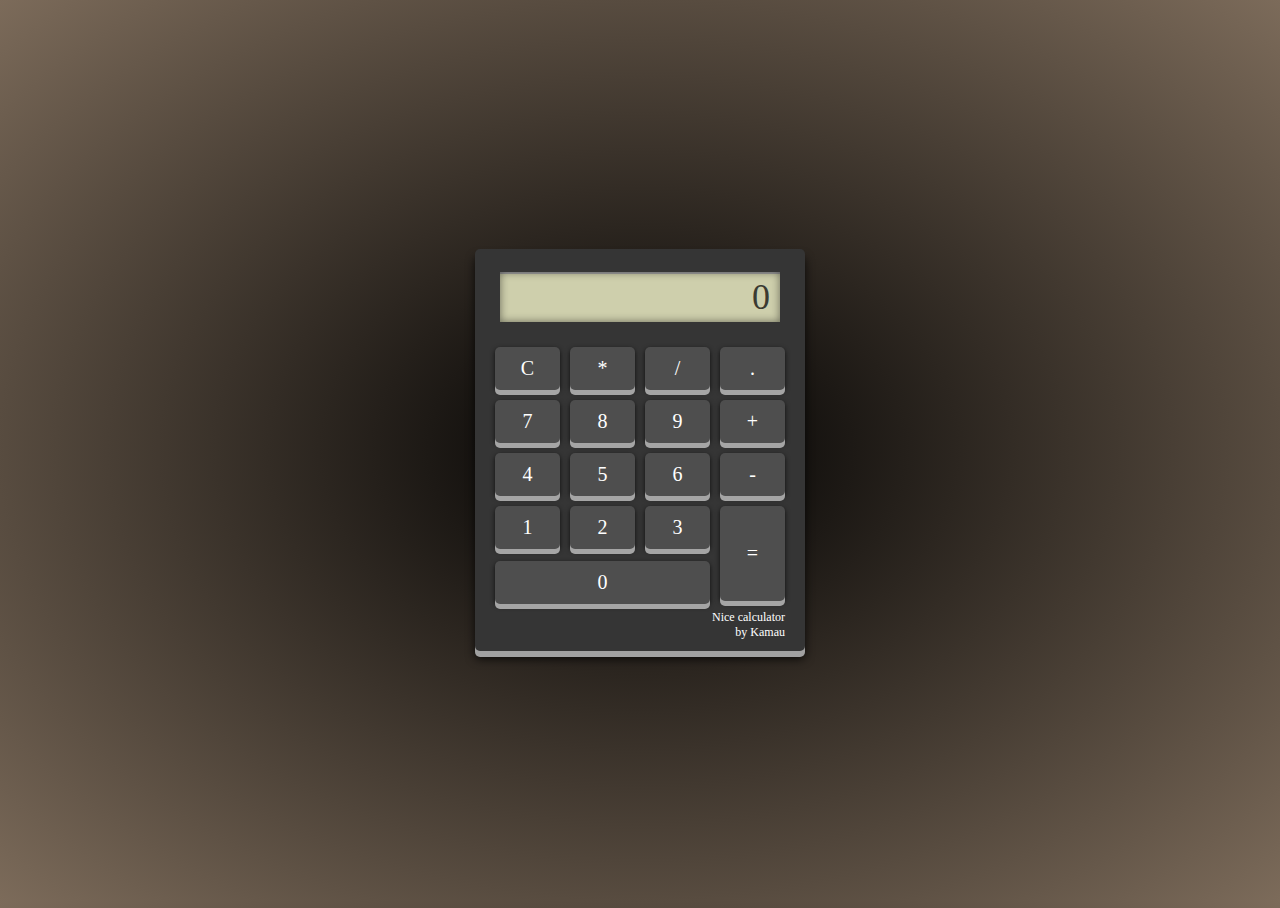
<file: calculator/index.html>
<!DOCTYPE html>
<html lang="en">
    <head>
        <meta charset="UTF-8">
        <meta http-equiv="X-UA-Compatible" content="IE=edge">
        <meta name="viewport" content="width=device-width, initial-scale=1.0">
        <title>Calculator</title>
        <link rel="stylesheet" href="style.css"/>
    </head>
    <body>
        <div class="calculator">
            <div class="result">0</div>
            <ul>
                <li>C</li>
                <li>*</li>
                <li>/</li>
                <li>.</li>
                <li>7</li>
                <li>8</li>
                <li>9</li>
                <li>+</li>
                <li>4</li>
                <li>5</li>
                <li>6</li>
                <li>-</li>
                <li>1</li>
                <li>2</li>
                <li>3</li>
                <li>=</li>
                <li>0</li>  
            </ul>
                <div class="signature">
                    Nice calculator by Kamau
                </div>
        </div>
        <script src="script.js"></script>
    </body>
</html>
</file>
<file: calculator/style.css>
@import url('https://fonts.googleapis.com/css2?family=Share&display=swap');
    html, body {
        height: 100%;
    }
    body {
        background-color: #999;
        /* Permalink - use to edit and share this gradient: https://colorzilla.com/gradient-editor/#000000+0,7c6b5a+100 */
        background: #000000; /* Old browsers */
        background: -moz-radial-gradient(center, ellipse cover,  #000000 0%, #7c6b5a 100%); /* FF3.6-15 */
        background: -webkit-radial-gradient(center, ellipse cover,  #000000 0%,#7c6b5a 100%); /* Chrome10-25,Safari5.1-6 */
        background: radial-gradient(ellipse at center,  #000000 0%,#7c6b5a 100%); /* W3C, IE10+, FF16+, Chrome26+, Opera12+, Safari7+ */
        filter: progid:DXImageTransform.Microsoft.gradient( startColorstr='#000000', endColorstr='#7c6b5a',GradientType=1 ); /* IE6-9 fallback on horizontal gradient */
    }
    .calculator {
        background-color: #353535;
        width: 300px;
        padding: 15px;
        position: absolute;
        top: 50%;
        left: 50%;
        transform: translate(-50%, -50%);
        text-align: center;
        border-radius: 5px;
        box-shadow: 0 6px 0 #a1a1a1, 0 8px 10px rgba(0, 0, 0, 0.75) ;
    }
    .result {
        background-color:#cecfac;
        color:#3b3b32;
        width: 90%;
        margin: 8px 0 20px 10px;
        text-align: right;
        height: 50px;
        line-height: 50px;
        font-size: 36px;
        padding-right: 10px;
        overflow: hidden;
        font-family: Cambria, Cochin, Georgia, Times, 'Times New Roman', serif;
        box-shadow: inset 0 0 8px rgba(0, 0, 0, 0.5), inset 0px 2px 0 #a1a1a1;
    }
    ul {
        padding: 0;
        margin: 0;
    }
    ul li {
        list-style: none;
        background-color: #4e4e4e;
        padding: 10px;
        width: 15%;
        float: left;
        color: #fff;
        margin: 5px;
        cursor: pointer;
        font-size: 20px;
        border-radius: 5px;
        box-shadow: 0 5px 0 #a5a5a5, 0 2px 5px rgba(0, 0, 0, 0.75);
    }
    ul li:active{
        position: relative;
        top: 5px;
        box-shadow: inset 0 1px 2px rgba(0, 0, 0, 0.4);

    }
    ul li:nth-child(16) {
        height: 75px;
        line-height: 75px;
    }
    ul li:nth-child(17) {
        margin-top: -45px;
        width: 65%;
    }
    .signature {
        color: #fff;
        /* font-family: ; */
        font-size: 0.75rem;
        text-align: right;
        position: relative;
        top: 4px;
        right: 5px;
        z-index: -1;
    }
</file>
